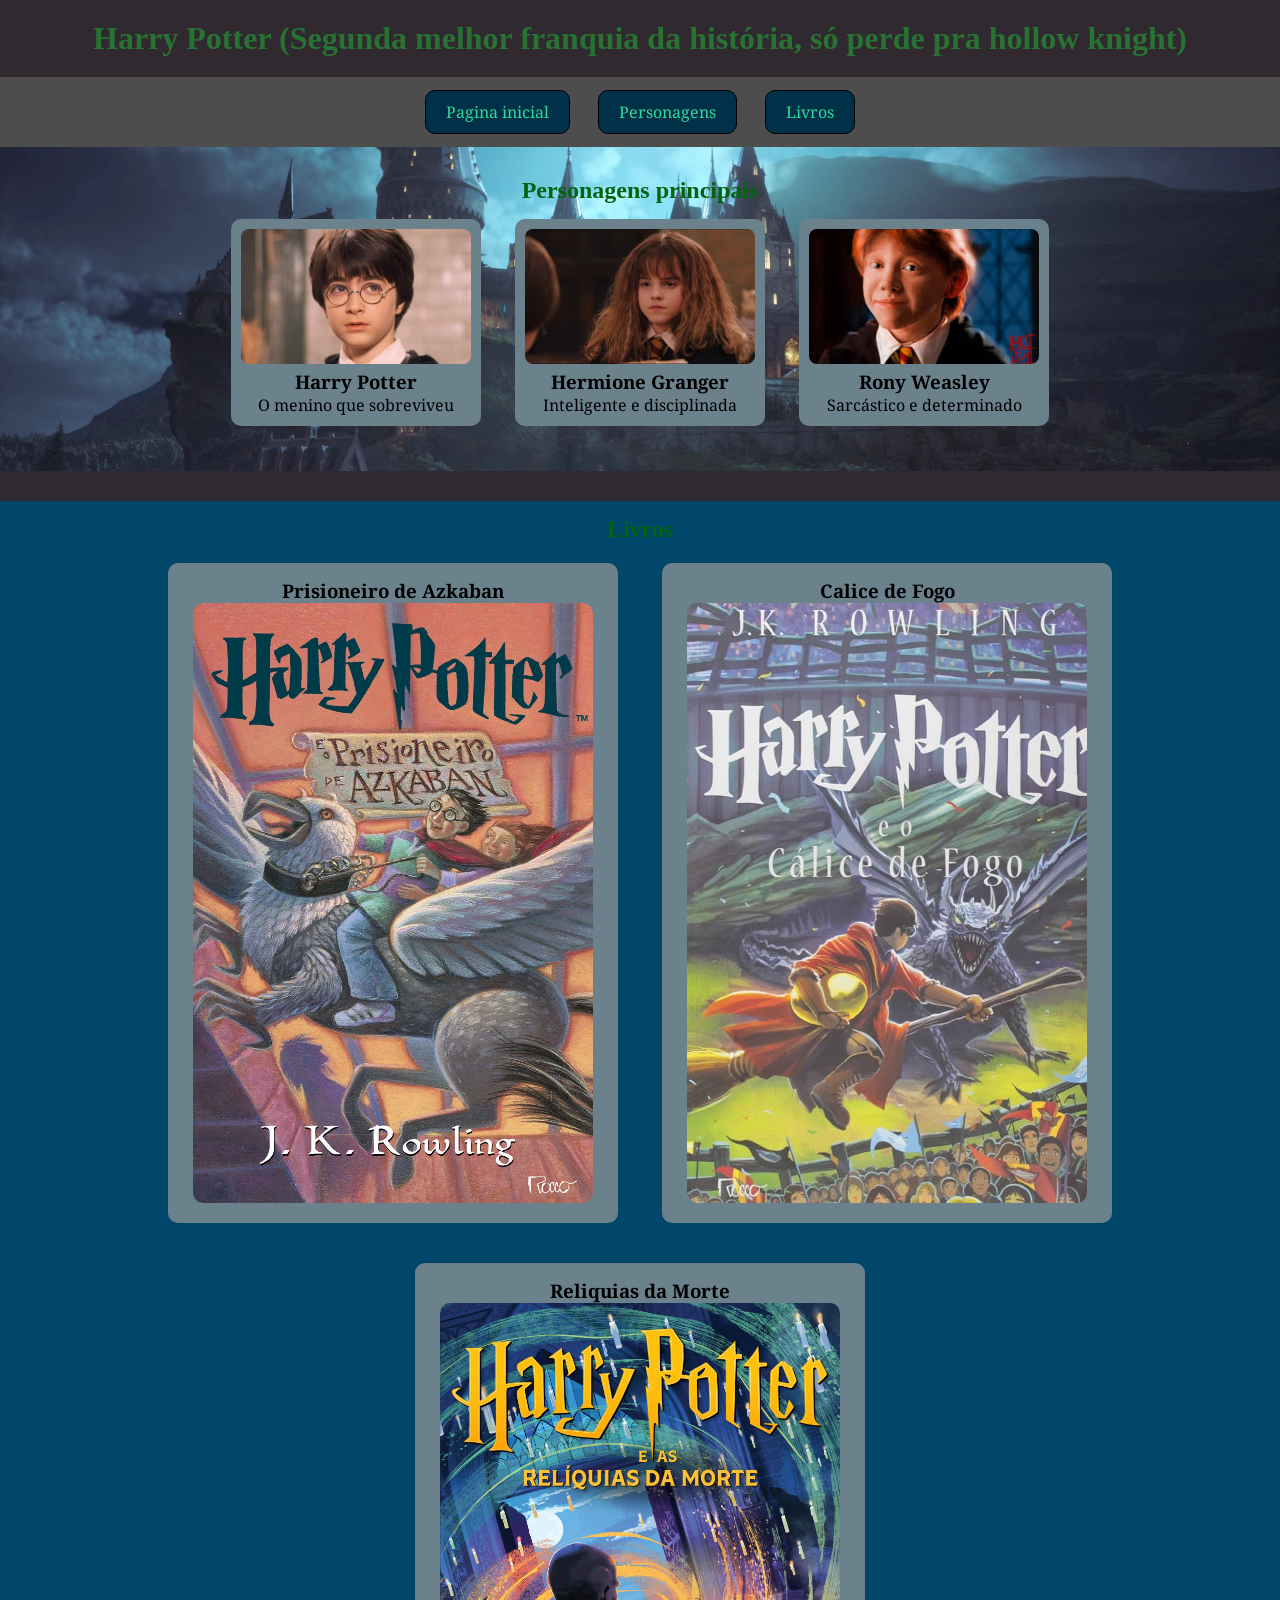
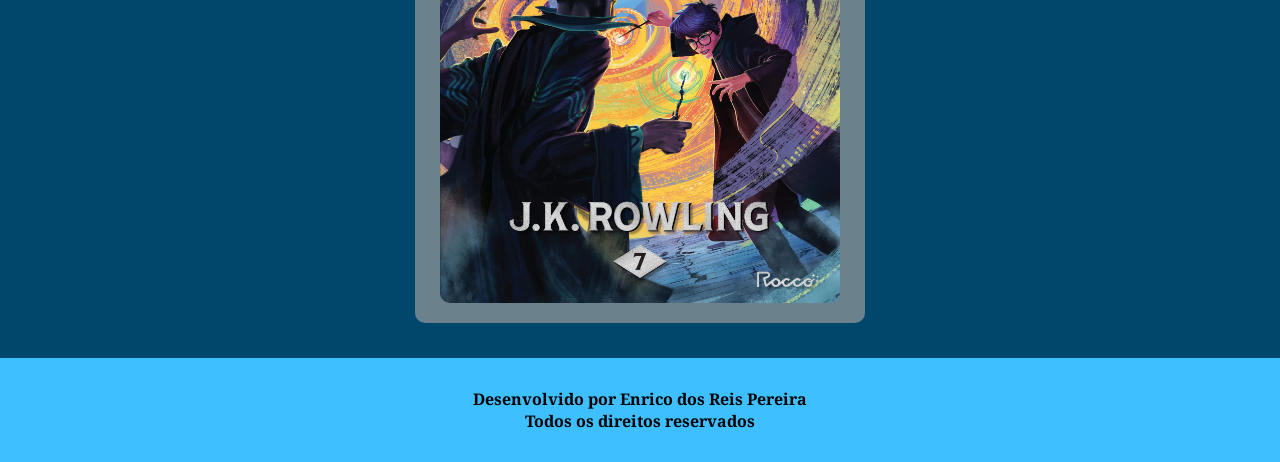
<file: index.html>
<!DOCTYPE html>
<html lang="pt-br">

<head>
    <meta charset="UTF-8">
    <meta name="viewport" content="width=device-width, initial-scale=1.0">
    <link rel="stylesheet" href="./style.css">
    <link rel="shortcut icon" href="./imagens/favicon.png" type="image/x-icon">
    <title>Harry Potter</title>
</head>

<body>
    <header>
        <h1>Harry Potter (Segunda melhor franquia da história, só perde pra hollow knight)</h1>
    </header>
    <nav>
        <a href="./index.html">Pagina inicial</a>
        <a href="./personagens.html">Personagens</a>
        <a href="#">Livros</a>
    </nav>
    <main>
        <!--Conteudo principal do meu site-->
        <section id="personagens"> <!--Seçao de personagens-->
            <h2>Personagens principais</h2>

            <article class="card"> <!--Harry Potter-->
                <img src="./imagens/Harry_potter.avif" alt="Harry Potter">
                <h3>Harry Potter</h3>
                <p>O menino que sobreviveu</p>
            </article>
            <article class="card"> <!--Hermione Granger-->
                <img src="./imagens/hermione.jpg" alt="Hermione Granger">
                <h3>Hermione Granger</h3>
                <p>Inteligente e disciplinada</p>
            </article>
            <article class="card"> <!--Rony Weasley-->
                <img src="./imagens/Rony.jfif" alt="Rony Weasley">
                <h3>Rony Weasley</h3>
                <p>Sarcástico e determinado</p>
            </article>
        </section>
        <section id="secao-livros">
            <h2>Livros</h2>

            <article class="livros">
                <h3>Prisioneiro de Azkaban</h3>
                <img src="./imagens/prisioneiro_azkaban.jpg" alt="Capa Prisioneiro de Azkaban">
            </article>
            <article class="livros">
                <h3>Calice de Fogo</h3>
                <img src="./imagens/calice_fogo.jpg" alt="Capa Calice de Fogo">
            </article>
            <article class="livros">
                <h3>Reliquias da Morte</h3>
                <img src="./imagens/reliquias_morte.jpg" alt="Capa Reliquias da Morte">
            </article>
        </section>
    </main>
    <footer> <!--Rodapé-->
        <p><strong>Desenvolvido por Enrico dos Reis Pereira <br> Todos os direitos reservados</strong></p>
    </footer>
</body>

</html>
</file>
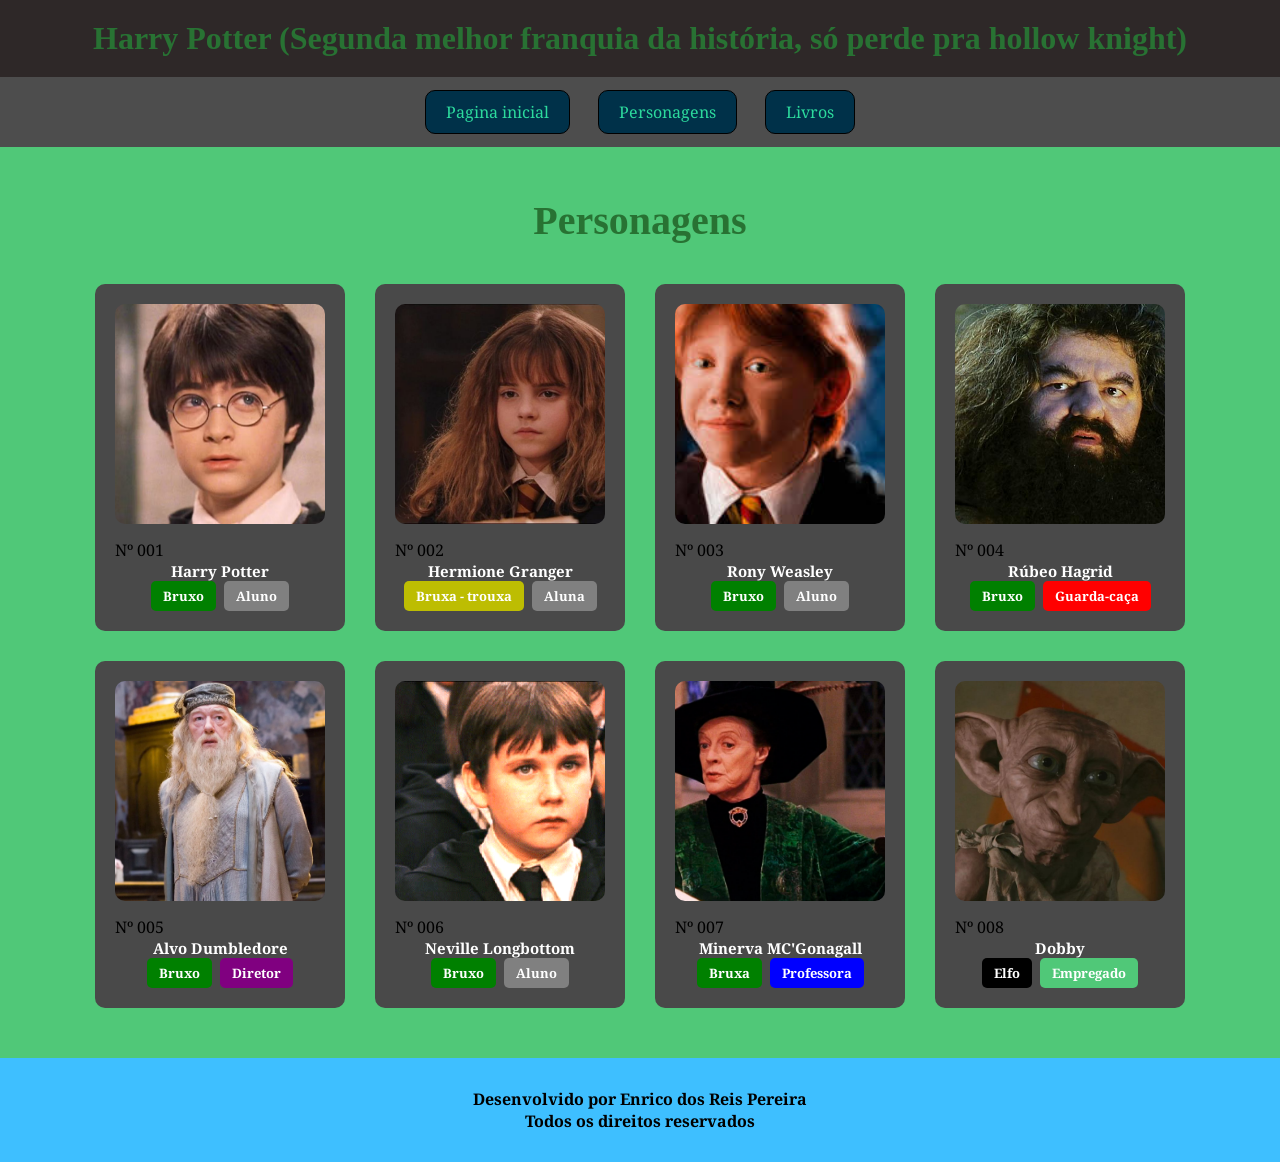
<file: personagens.html>
<!DOCTYPE html>
<html lang="pt-br">

<head>
    <meta charset="UTF-8">
    <meta name="viewport" content="width=device-width, initial-scale=1.0">
    <link rel="stylesheet" href="./style.css">
    <link rel="stylesheet" href="./personagens.css">
    <link rel="shortcut icon" href="./imagens/favicon.png" type="image/x-icon">
    <title>Harry Potter</title>
</head>

<body>
    <header>
        <h1>Harry Potter (Segunda melhor franquia da história, só perde pra hollow knight)</h1>
    </header>
    <nav>
        <a href="./index.html">Pagina inicial</a>
        <a href="./personagens.html">Personagens</a>
        <a href="#">Livros</a>
    </nav>
    <main>
        <section id="personagem">
            <h2>Personagens</h2>
            <div class="container-personagem">
                <div class="item">
                    <img src="./imagens/Harry_potter.avif" alt="Harry Potter">
                    <p>Nº 001</p>
                    <h3>Harry Potter</h3>
                    <div class="tags">
                        <span class="tag bruxo">Bruxo</span> <!--verde-->
                        <span class="tag aluno">Aluno</span> <!--cinza-->
                    </div>
                </div>
                <div class="item">
                    <img src="./imagens/hermione.jpg" alt="Hermione Granger">
                    <p>Nº 002</p>
                    <h3>Hermione Granger</h3>
                    <div class="tags">
                        <span class="tag bruxa-trouxa">Bruxa - trouxa</span> <!--amarelo-->
                        <span class="tag aluno">Aluna</span> <!--cinza-->
                    </div>
                </div>
                <div class="item">
                    <img src="./imagens/Rony.jfif" alt="Rony Weasley">
                    <p>Nº 003</p>
                    <h3>Rony Weasley</h3>
                    <div class="tags">
                        <span class="tag bruxo">Bruxo</span> <!--verde-->
                        <span class="tag aluno">Aluno</span> <!--cinza-->
                    </div>
                </div>
                <div class="item">
                    <img src="./imagens/hagrid.jfif" alt="Rúbeo Hagrid, mas conhecido como melhor personagem da franquia">
                    <p>Nº 004</p>
                    <h3>Rúbeo Hagrid</h3>
                    <div class="tags">
                        <span class="tag bruxo">Bruxo</span> <!--verde-->
                        <span class="tag guarda-caça">Guarda-caça</span> <!--vermelho-->
                    </div>
                </div>
                <div class="item">
                    <img src="./imagens/Dumbledore.webp" alt="Alvo Dumbledore">
                    <p>Nº 005</p>
                    <h3>Alvo Dumbledore</h3>
                    <div class="tags">
                        <span class="tag bruxo">Bruxo</span> <!--verde-->
                        <span class="tag diretor">Diretor</span> <!--roxo-->
                    </div>
                </div>
                <div class="item">
                    <img src="./imagens/Neville.gif" alt="Neville Longbottom">
                    <p>Nº 006</p>
                    <h3>Neville Longbottom</h3>
                    <div class="tags">
                        <span class="tag bruxo">Bruxo</span> <!--verde-->
                        <span class="tag aluno">Aluno</span> <!--cinza-->
                    </div>
                </div>
                <div class="item">
                    <img src="./imagens/minerva.jpg" alt="Minerva MC'Gonagall">
                    <p>Nº 007</p>
                    <h3>Minerva MC'Gonagall</h3>
                    <div class="tags">
                        <span class="tag bruxo">Bruxa</span> <!--verde-->
                        <span class="tag professor">Professora</span> <!--azul-->
                    </div>
                </div>
                <div class="item">
                    <img src="./imagens/dobby.jpg" alt="Dobby">
                    <p>Nº 008</p>
                    <h3>Dobby</h3>
                    <div class="tags">
                        <span class="tag elfo">Elfo</span> <!--preto-->
                        <span class="tag empregado">Empregado</span> <!--verde esmeralda-->
                    </div>
                </div>
            </div>
        </section>
    </main>
    <footer>
        <p><strong>Desenvolvido por Enrico dos Reis Pereira <br> Todos os direitos reservados</strong></p>
    </footer>
</body>

</html>
</file>
<file: style.css>
@import url('https://fonts.cdnfonts.com/css/harry-potter');
/*Fonte dos Títulos*/
@import url('https://fonts.googleapis.com/css2?family=Noto+Serif:ital,wght@0,100..900;1,100..900&display=swap');
/*Fonte dos paragrafos*/

/*Reset basico*/
* {
    box-sizing: border-box;
    margin: 0%;
    padding: 0%;
}

/*Alterando o alinhamento do texto e mudando a cor do fundo*/
body {
    text-align: center;
    background-color: rgba(48, 41, 47, 1);
    /*Cor do fundo*/
    font-family: 'Noto Serif';
}

/*Mudando a cor das letras e o tamanho do preenchimento e a fonte para a fonte do Harry Potter*/
header {
    color: rgb(40, 114, 51);
    padding: 20px;
    font-family: 'Harry Potter';
}

/*Mudando a parte de navegação, tirando o sublinhado horroroso, mudando a cor da letra, cor do fundo, criando uma caixa ao redor dela*/
nav a {
    text-decoration: none;
    /*Tira decorações (Tira aquele sublinhado horroroso)*/
    color: rgba(44, 218, 157, 1);
    background-color: rgb(0, 49, 73);
    display: inline-block;
    /*Deixa os itens lado a lado*/
    margin: 12px;
    padding: 10px 20px;
    border: solid black 1px;
    border-radius: 10px;
}

/*Quando passar o mouse em cima do nav ele muda*/
nav a:hover {
    background-color: rgb(0, 0, 75);
    color: rgb(255, 87, 87);
    padding: 12px 22px;
    transition: 500ms;
    font-size: 20px;
}

nav {
    background-color: rgb(77, 77, 77);
    padding: 1px;
}

/*Modifica o card de cada personagem*/
.card {
    /*article dos cards dos personagens*/
    display: inline-block;
    width: 250px;
    margin: 15px;
    padding: 10px;
    background-color: rgba(107, 129, 140, 1);
    border-radius: 10px;
}

/*Ajusta a imagem dos personagens dentro do card*/
.card img {
    width: 100%;
    height: 135px;
    border-radius: 8px;
    object-fit: cover;
    /*Ajusta a imagem sem distorcer, melhor código da história, mudou completamente a minha vida!!!!!*/
}

#personagens {
    background-image: url(./imagens/hogwarts.jpeg);
    background-size: cover;
    background-repeat: no-repeat;
    background-position: center;
    padding: 30px;
    /*Alterar o tamanho da imagem - background-size=cover, contain não repetir a imagem varias vezes - background-repeat no repeat - background-postion*/
}

#personagens h2 {
    color: rgb(2, 99, 16);
    font-family: 'Harry Potter';
}

#secao-livros {
    margin-top: 30px;
    background-color: rgb(0, 71, 107);
    padding: 15px;
}

#secao-livros h2 {
    color: rgb(2, 99, 16);
    font-family: 'Harry Potter';
}

.livros {
    display: inline-block;
    /*Display para os cards*/
    width: 450px;
    border-radius: 10px;
    padding-top: 20px;
    background-color: rgba(107, 129, 140, 1);
    margin: 20px;
    padding: 15px;
}

.livros img {
    width: 400px;
    border-radius: 10px;
    height: 600px;
}

footer {
    padding: 30px;
    background-color: rgb(62, 191, 255);
    text-align: center;
}
</file>
<file: personagens.css>
@import url('https://fonts.cdnfonts.com/css/harry-potter');
/*Fonte dos Títulos*/
@import url('https://fonts.googleapis.com/css2?family=Noto+Serif:ital,wght@0,100..900;1,100..900&display=swap');
/*Fonte dos paragrafos*/

/*Reset básico*/
* {
    box-sizing: border-box;
    margin: 0%;
    padding: 0%;
}

/*altera o estilo do body*/
body {
    background-color: rgb(46, 40, 40);
    text-align: center;
    font-family: 'Noto Serif';
}

/*altera o estilo do header*/
header {
    color: rgb(40, 114, 51);
    padding: 20px;
    font-family: 'Harry Potter';
}

/*altera o estilo do h2*/
#personagem h2 {
    color: rgb(40, 114, 51);
    font-family: 'Harry Potter';
    text-align: center;
    font-size: 40px;
    margin-bottom: 40px;
}

/*altera o estilo da seção de personagens*/
#personagem {
    background-color: #50C878;
    padding: 50px 20px;
}

/*altera o estilo do container apartir da tag div com a classe container-personagem*/
.container-personagem {
    display: flex;
    /*ativa o flex box*/
    flex-wrap: wrap;
    /*quebra a linha se não tiver espaço o suficiente*/
    justify-content: center;
    align-items: stretch;
    /*deixa os itens com a mesma altura, esticando o tamanho das imagens com o tamanho do container*/
    gap: 30px;
    /*cria um espaço de 30 pixels entre os itens*/
}

/*altera os cards de personagens dentro da div, com a clsse de item*/
.item {
    width: 250px;
    background-color: rgb(73, 73, 73);
    border-radius: 10px;
    padding: 20px;
    display: flex; 
    /*ativa o flex box*/
    flex-direction: column;
    /*ativa o comportamento de coluna, por padrão o comportamento é por linha*/
    justify-content: space-between;
    /*alinha os itens no eixo principal*/
    transition: 0.3s, box-shadow 0.3s, transform 0.8s;
}

.item:hover {
    transform: translateY(-10px);
    background-color: #00ff55;
    border: dashed #049936 2px;
    box-shadow: 0 0 20px #00ff55;
}

.item img {
    width: 100%;
    height: 220px;
    /*evita a distorção da imagem*/
    object-fit: cover;
    border-radius: 10px;
    margin-bottom: 15px;
}

.item h3 {
    color: white;
    font-size: 15px;
    text-align: center;
}

.item p {
    display: flex;
    align-items: flex-start;
}

.tags {
    display: flex;
    flex-wrap: wrap;
    gap: 8px;
    justify-content: center;
}

.tag {
    color: white;
    padding: 6px 12px;
    border-radius: 5px;
    font-size: 13px;
    font-weight: bold;
    display: inline-block;
}

.bruxo {
    background-color: green;
}

.aluno {
    background-color: gray;
}

.bruxa-trouxa {
    background-color: rgb(189, 189, 2);
}

.guarda-caça {
    background-color: red;
}

.diretor {
    background-color: purple;
}

.professor {
    background-color: blue;
}

.elfo {
    background-color: black;
}

.empregado {
    background-color: #50C878;
}


/* MEDIA QUERY */


@media(max-width:600px){
    #personagem h2 {
        font-size: 50px;
    }

    .item {
        width: 100%;

        max-width: 320px;
    }
}
</file>
